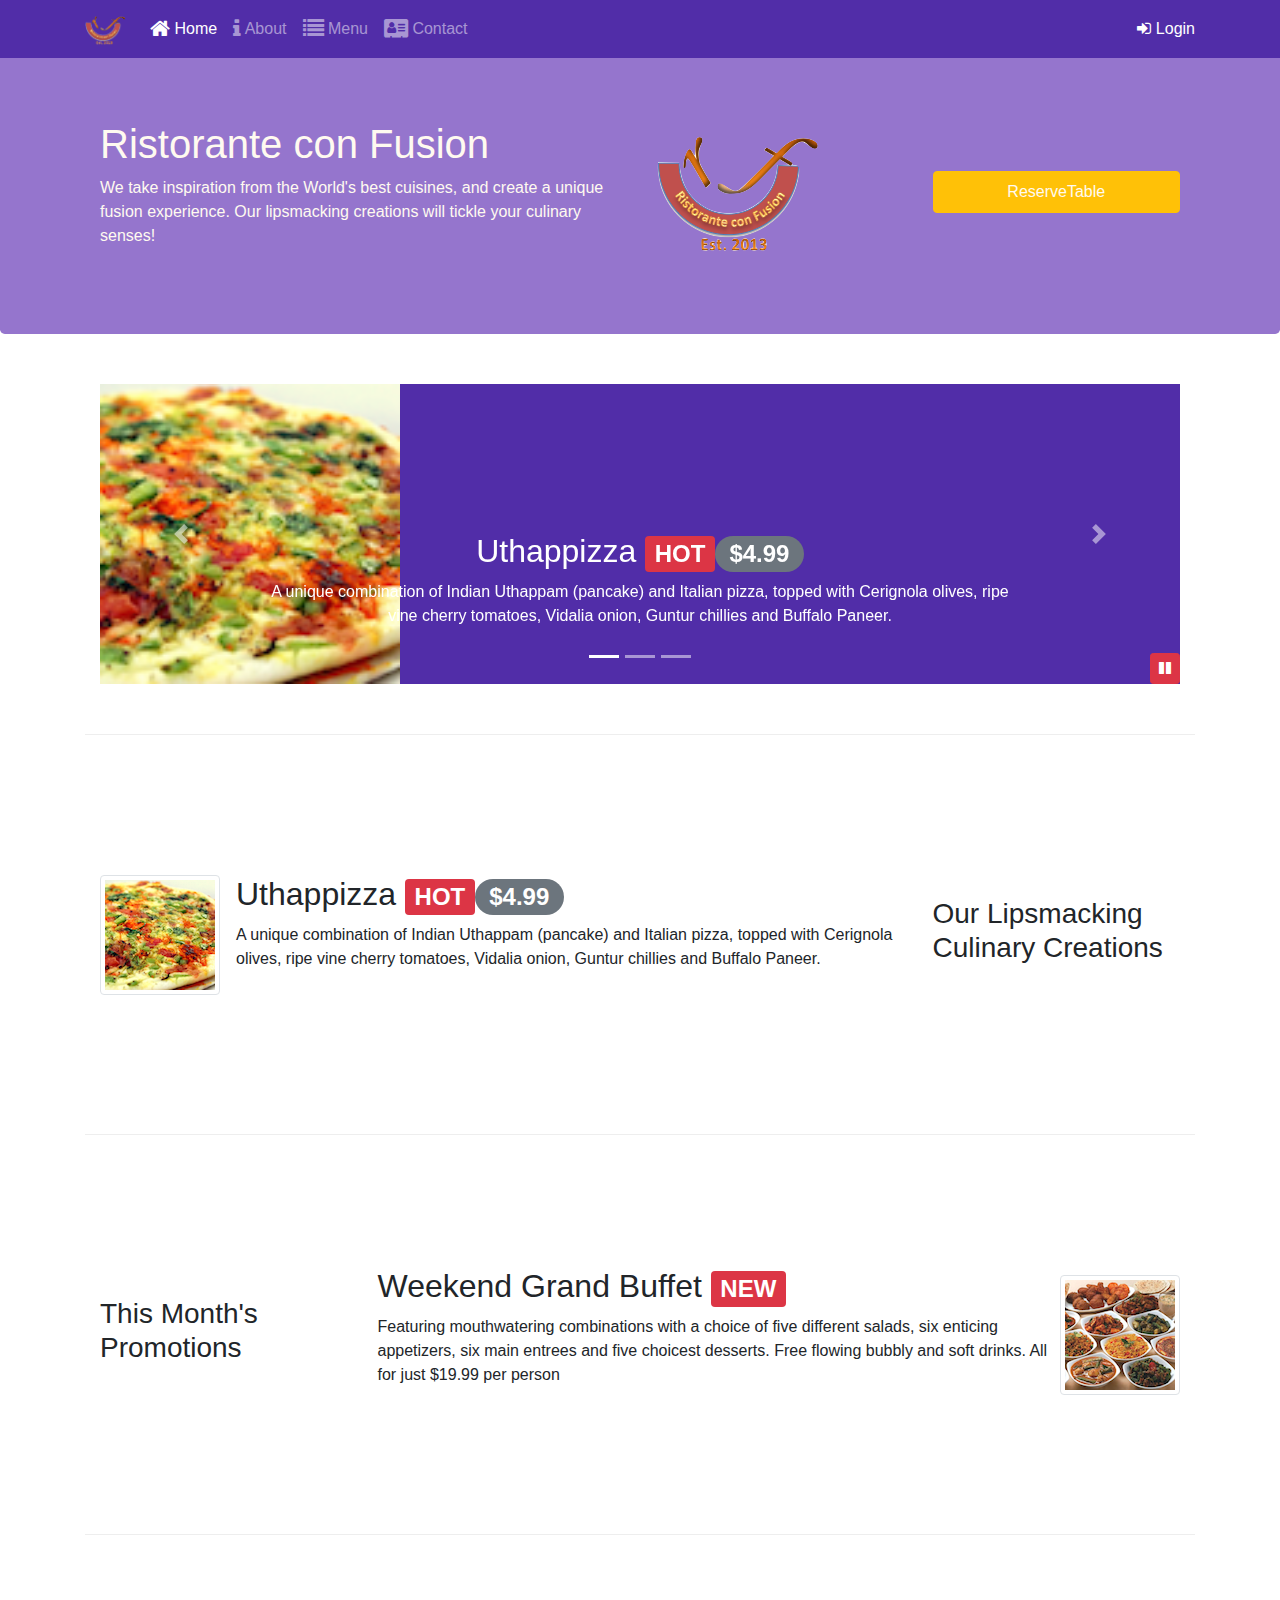
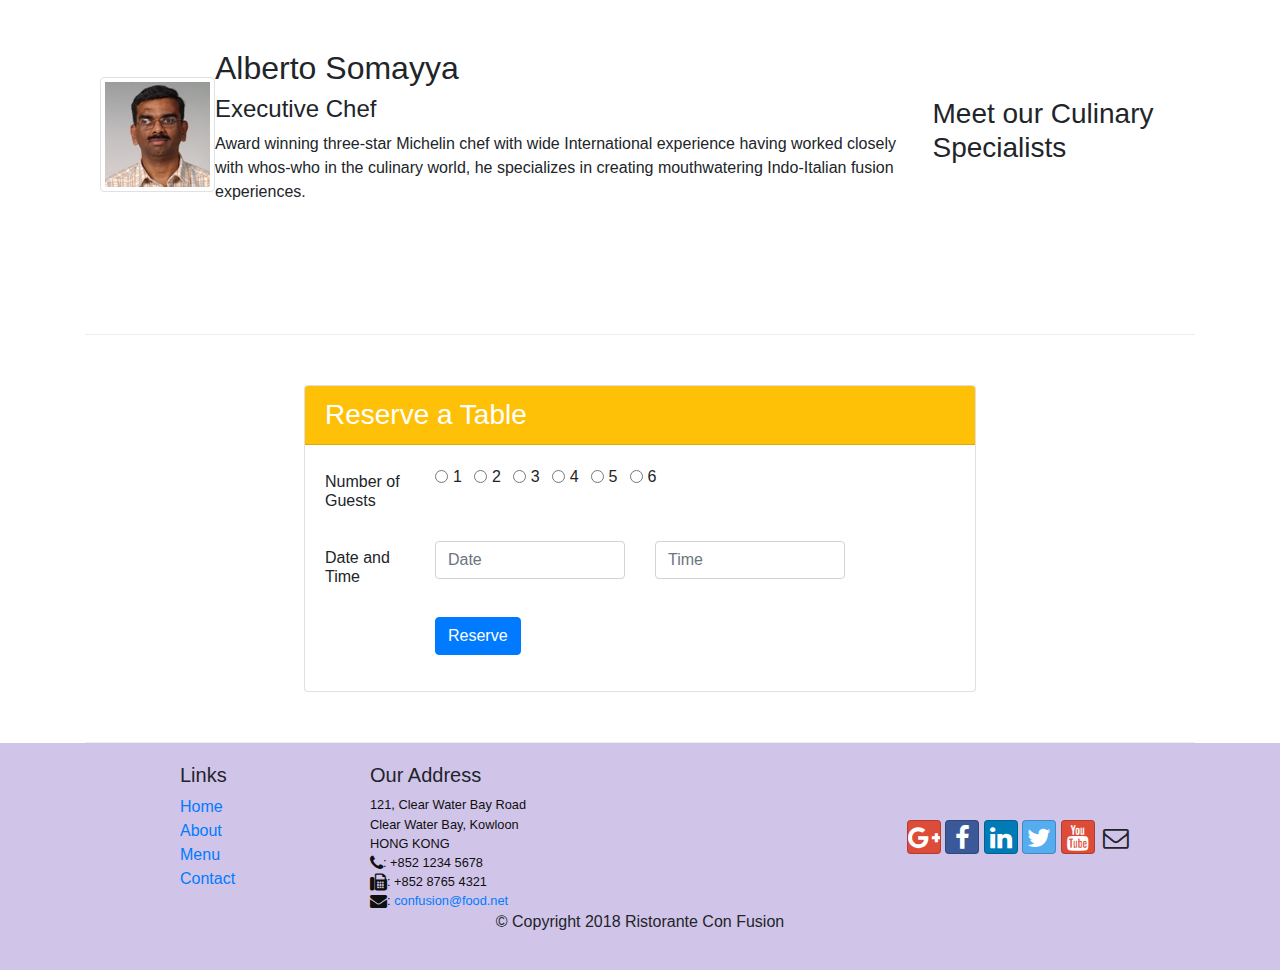
<file: index.html>
<!DOCTYPE html><html lang="en"><head><title>Ristorante Con Fusion</title><meta charset="utf-8"><meta name="viewport" content="width=device-width,initial-scale=1,shrink-to-fit=no"><meta http-equiv="x-ua-compatible" content="ie=edge"><!-- Bootstrap CSS --><link rel="stylesheet" href="css/main.66e828c4c518be41d1cb.css"></head><body><nav class="navbar navbar-dark navbar-expand-sm fixed-top"><div class="container"><button class="navbar-toggler" type="button" data-toggle="collapse" data-target="#Navbar"><span class="navbar-toggler-icon"></span></button> <a class="navbar-brand" href="./index.html"><img src="img/logo.png" height="30" width="41"></a><div class="collapse navbar-collapse" id="Navbar"><ul class="navbar-nav mr-auto"><li class="nav-item active"><a class="nav-link" href="#"><span class="fa fa-home fa-lg"></span> Home</a></li><li class="nav-item"><a class="nav-link" href="./aboutus.html"><span class="fa fa-info fa-lg"></span> About</a></li><li class="nav-item"><a class="nav-link" href="#"><span class="fa fa-list fa-lg"></span> Menu</a></li><li class="nav-item"><a class="nav-link" href="./contactus.html"><span class="fa fa-address-card fa-lg"></span> Contact</a></li></ul><span class="navbar-text"><a id="loginbtn" style="cursor: pointer;"><span class="fa fa-sign-in"></span> Login</a></span></div></div></nav><div id="loginModal" class="modal fade" role="dialog"><div class="modal-dialog modal-lg" role="content"><!-- Modal content--><div class="modal-content"><div class="modal-header mheader"><h4 class="modal-title">Login</h4><button type="button" class="close logincancel mheader">&times;</button></div><div class="modal-body mbody"><form><div class="form-row"><div class="form-group col-sm-4"><label class="sr-only" for="exampleInputEmail3">Email address</label> <input type="email" class="form-control form-control-sm mr-1" id="exampleInputEmail3" placeholder="Enter email"></div><div class="form-group col-sm-4"><label class="sr-only" for="exampleInputPassword3">Password</label> <input type="password" class="form-control form-control-sm mr-1" id="exampleInputPassword3" placeholder="Password"></div><div class="col-sm-auto"><div class="form-check"><input class="form-check-input" type="checkbox"> <label class="form-check-label">Remember me</label></div></div></div><div class="form-row"><button type="button" class="btn btn-secondary btn-sm ml-auto logincancel">Cancel</button> <button type="submit" class="btn btn-primary btn-sm ml-1">Sign in</button></div></form></div></div></div></div><div id="reserveModal" class="modal fade" role="dialog"><div class="modal-dialog modal-lg" role="content"><!-- Modal content--><div class="modal-content"><div class="modal-header mheader"><h4 class="modal-title">Reserve a Table</h4><button type="button" class="close reserve mheader">&times;</button></div><div class="modal-body mbody"><form><div class="form-group row"><label for="no.of guests" class="col-md-2 col-form-label"><h6>Number of Guests</h6></label><!-- radio button --><div class="col-md-10"><div class="form-check form-check-inline"><input class="form-check-input" type="radio" name="inlineRadioOptions" id="Radio1" value="option1"> <label class="form-check-label" for="inlineRadio1">1</label></div><div class="form-check form-check-inline"><input class="form-check-input" type="radio" name="inlineRadioOptions" id="Radio2" value="option2"> <label class="form-check-label" for="inlineRadio2">2</label></div><div class="form-check form-check-inline"><input class="form-check-input" type="radio" name="inlineRadioOptions" id="Radio3" value="option3"> <label class="form-check-label" for="inlineRadio3">3</label></div><div class="form-check form-check-inline"><input class="form-check-input" type="radio" name="inlineRadioOptions" id="Radio4" value="option1"> <label class="form-check-label" for="inlineRadio4">4</label></div><div class="form-check form-check-inline"><input class="form-check-input" type="radio" name="inlineRadioOptions" id="Radio5" value="option2"> <label class="form-check-label" for="inlineRadio5">5</label></div><div class="form-check form-check-inline"><input class="form-check-input" type="radio" name="inlineRadioOptions" id="Radio6" value="option3"> <label class="form-check-label" for="inlineRadio6">6</label></div></div></div><div class="form-group row"><label for="Section" class="col-12 col-md-2 col-form-label"><h6>Section</h6></label><div class="col-12 col-md-4 btn-group" role="group" aria-label="Section"><button type="button" class="btn btn-success active" checked="checked">Non-Smoking</button> <button type="button" class="btn btn-danger">Smoking</button></div></div><div class="form-group row"><label for="Date & Time" class="col-12 col-md-2 col-form-label"><h6>Date and Time</h6></label><div class="col-12 col-md-4"><input type="text" class="form-control" id="date" name="Date" placeholder="Date"></div><div class="col-12 col-md-4"><input type="text" class="form-control" id="time" name="Time" placeholder="Time"></div></div><div class="form-group row"><div class="col offset-md-2 col-sm-12"><button type="button" class="btn btn-secondary btn-md" data-dismiss="modal">Cancel</button> <button type="button" class="btn btn-primary btn-md">Reserve</button></div></div></form></div></div></div></div><header class="jumbotron"><div class="container"><div class="row row-header"><div class="col-12 col-sm-6"><h1>Ristorante con Fusion</h1><p>We take inspiration from the World's best cuisines, and create a unique fusion experience. Our lipsmacking creations will tickle your culinary senses!</p></div><div class="col-12 col-sm-3 align-self-center"><img src="img/logo.png" class="img-fluid"></div><div class="col-12 col-sm-3 align-self-center"><a role="button" class="btn btn-block nav-link btn-warning reserve" id="reserveTable">ReserveTable</a></div></div></div></header><div class="container"><div class="row row-content"><div class="col"><div id="mycarousel" class="carousel slide" data-ride="carousel"><div class="carousel-inner" role="listbox"><div class="carousel-item active"><img class="d-block img-fluid" src="img/uthappizza.png" alt="Uthappizza"><div class="carousel-caption d-none d-md-block"><h2 class="mt-0">Uthappizza <span class="badge badge-danger">HOT</span><span class="badge badge-pill badge-secondary">$4.99</span></h2><p class="d-none d-sm-block">A unique combination of Indian Uthappam (pancake) and Italian pizza, topped with Cerignola olives, ripe vine cherry tomatoes, Vidalia onion, Guntur chillies and Buffalo Paneer.</p></div></div><div class="carousel-item"><img src="img/buffet.png" alt="buffet" class="d-block img-fluid"><div class="carousel-caption d-none d-md-block"><h2>Weekend Grand Buffet <span class="badge badge-danger">NEW</span></h2><p class="d-none d-sm-block">Featuring mouthwatering combinations with a choice of five different salads, six enticing appetizers, six main entrees and five choicest desserts. Free flowing bubbly and soft drinks. All for just $19.99 per person</p></div></div><div class="carousel-item"><img src="img/alberto.png" alt="alberto" class="d-block img-fluid"><div class="carousel-caption d-none d-md-block"><h2 class="mt-0">Alberto Somayya</h2><h4>Executive Chef</h4><p class="d-none d-sm-block">Award winning three-star Michelin chef with wide International experience having worked closely with whos-who in the culinary world, he specializes in creating mouthwatering Indo-Italian fusion experiences.</p></div></div><ol class="carousel-indicators"><li data-target="#mycarousel" data-slide-to="0" class="active"></li><li data-target="#mycarousel" data-slide-to="1"></li><li data-target="#mycarousel" data-slide-to="2"></li></ol></div><a class="carousel-control-prev" href="#mycarousel" role="button" data-slide="prev"><span class="carousel-control-prev-icon"></span> </a><a class="carousel-control-next" href="#mycarousel" role="button" data-slide="next"><span class="carousel-control-next-icon"></span> </a><button class="btn btn-danger btn-sm" id="carouselButton"><span id="carousel-button-icon" class="fa fa-pause"></span></button></div></div></div><div class="row row-content align-items-center"><div class="col-12 col-sm-4 order-sm-last col-md-3"><h3>Our Lipsmacking Culinary Creations</h3></div><div class="col col-sm order-sm-first col-md"><div class="media"><img class="d-flex mr-3 img-thumbnail align-self-center" src="img/uthappizza.png" alt="uthappizza"><div class="media-body"><h2 class="mt-0">Uthappizza <span class="badge badge-danger">HOT</span><span class="badge badge-pill badge-secondary">$4.99</span></h2><p class="d-none d-sm-block">A unique combination of Indian Uthappam (pancake) and Italian pizza, topped with Cerignola olives, ripe vine cherry tomatoes, Vidalia onion, Guntur chillies and Buffalo Paneer.</p></div></div></div></div><div class="row row-content align-items-center"><div class="col col-sm-3 order-sm-first col-md-3"><h3>This Month's Promotions</h3></div><div class="col-12 col-sm-9 order-sm-last col-md-9"><div class="media"><div class="media-body"><h2>Weekend Grand Buffet <span class="badge badge-danger">NEW</span></h2><p class="d-none d-sm-block">Featuring mouthwatering combinations with a choice of five different salads, six enticing appetizers, six main entrees and five choicest desserts. Free flowing bubbly and soft drinks. All for just $19.99 per person</p></div><img src="img/buffet.png" alt="buffet" class="d-flex m3-3 img-thumbnail align-self-center"></div></div></div><div class="row row-content align-items-center"><div class="col-12 col-sm-4 order-sm-last col-md-3"><h3>Meet our Culinary Specialists</h3></div><div class="col col-sm order-sm-first col-md"><div class="media"><img src="img/alberto.png" alt="alberto" class="d-flex m3-3 img-thumbnail align-self-center"><div class="media-body"><h2 class="mt-0">Alberto Somayya</h2><h4>Executive Chef</h4><p class="d-none d-sm-block">Award winning three-star Michelin chef with wide International experience having worked closely with whos-who in the culinary world, he specializes in creating mouthwatering Indo-Italian fusion experiences.</p></div></div></div></div><div id="book" class="row row-content justify-content-center"><div class="card"><h3 class="card-header bg-warning text-white">Reserve a Table</h3><div class="card-body"><form><div class="form-group row"><label for="no.of guests" class="col-md-2 col-form-label"><h6>Number of Guests</h6></label><!-- radio button --><div class="col-md-10"><div class="form-check form-check-inline"><input class="form-check-input" type="radio" name="inlineRadioOptions" id="inlineRadio1" value="option1"> <label class="form-check-label" for="inlineRadio1">1</label></div><div class="form-check form-check-inline"><input class="form-check-input" type="radio" name="inlineRadioOptions" id="inlineRadio2" value="option2"> <label class="form-check-label" for="inlineRadio2">2</label></div><div class="form-check form-check-inline"><input class="form-check-input" type="radio" name="inlineRadioOptions" id="inlineRadio3" value="option3"> <label class="form-check-label" for="inlineRadio3">3</label></div><div class="form-check form-check-inline"><input class="form-check-input" type="radio" name="inlineRadioOptions" id="inlineRadio4" value="option1"> <label class="form-check-label" for="inlineRadio4">4</label></div><div class="form-check form-check-inline"><input class="form-check-input" type="radio" name="inlineRadioOptions" id="inlineRadio5" value="option2"> <label class="form-check-label" for="inlineRadio5">5</label></div><div class="form-check form-check-inline"><input class="form-check-input" type="radio" name="inlineRadioOptions" id="inlineRadio6" value="option3"> <label class="form-check-label" for="inlineRadio6">6</label></div></div></div><div class="form-group row"><label for="Date & Time" class="col-12 col-md-2 col-form-label"><h6>Date and Time</h6></label><div class="col-12 col-md-4"><input type="text" class="form-control" id="Date" name="Date" placeholder="Date"></div><div class="col-12 col-md-4"><input type="text" class="form-control" id="Time" name="Time" placeholder="Time"></div></div><div class="form-group row"><div class="offset-md-2 col-md-10"><button type="submit" class="btn btn-primary">Reserve</button></div></div></form></div></div></div></div><footer class="footer"><div class="container"><div class="row"><div class="col-4 offset-1 col-sm-2"><h5>Links</h5><ul class="list-unstyled"><li><a href="#">Home</a></li><li><a href="#">About</a></li><li><a href="#">Menu</a></li><li><a href="#">Contact</a></li></ul></div><div class="col-7 col-sm-5"><h5>Our Address</h5><address class="address">121, Clear Water Bay Road<br>Clear Water Bay, Kowloon<br>HONG KONG<br><i class="fa fa-phone fa-lg"></i>: +852 1234 5678<br><i class="fa fa-fax fa-lg"></i>: +852 8765 4321<br><i class="fa fa-envelope fa-lg"></i>: <a href="mailto:confusion@food.net">confusion@food.net</a></address></div><div class="col-12 col-sm-4 align-self-center"><div class="text-center"><a class="btn btn-social-icon btn-google" href="http://google.com/+"><i class="fa fa-google-plus"></i></a> <a class="btn btn-social-icon btn-facebook" href="http://www.facebook.com/profile.php?id="><i class="fa fa-facebook"></i></a> <a class="btn btn-social-icon btn-linkedin" href="http://www.linkedin.com/in/"><i class="fa fa-linkedin"></i></a> <a class="btn btn-social-icon btn-twitter" href="http://twitter.com/"><i class="fa fa-twitter"></i></a> <a class="btn btn-social-icon btn-google" href="http://youtube.com/"><i class="fa fa-youtube"></i></a> <a class="btn btn-social-icon" href="mailto:"><i class="fa fa-envelope-o"></i></a></div></div></div><div class="row justify-content-center"><div class="col-auto"><p>© Copyright 2018 Ristorante Con Fusion</p></div></div></div></footer><script src="js/main.7659e0a57dca04ae2010.js"></script></body></html>
</file>
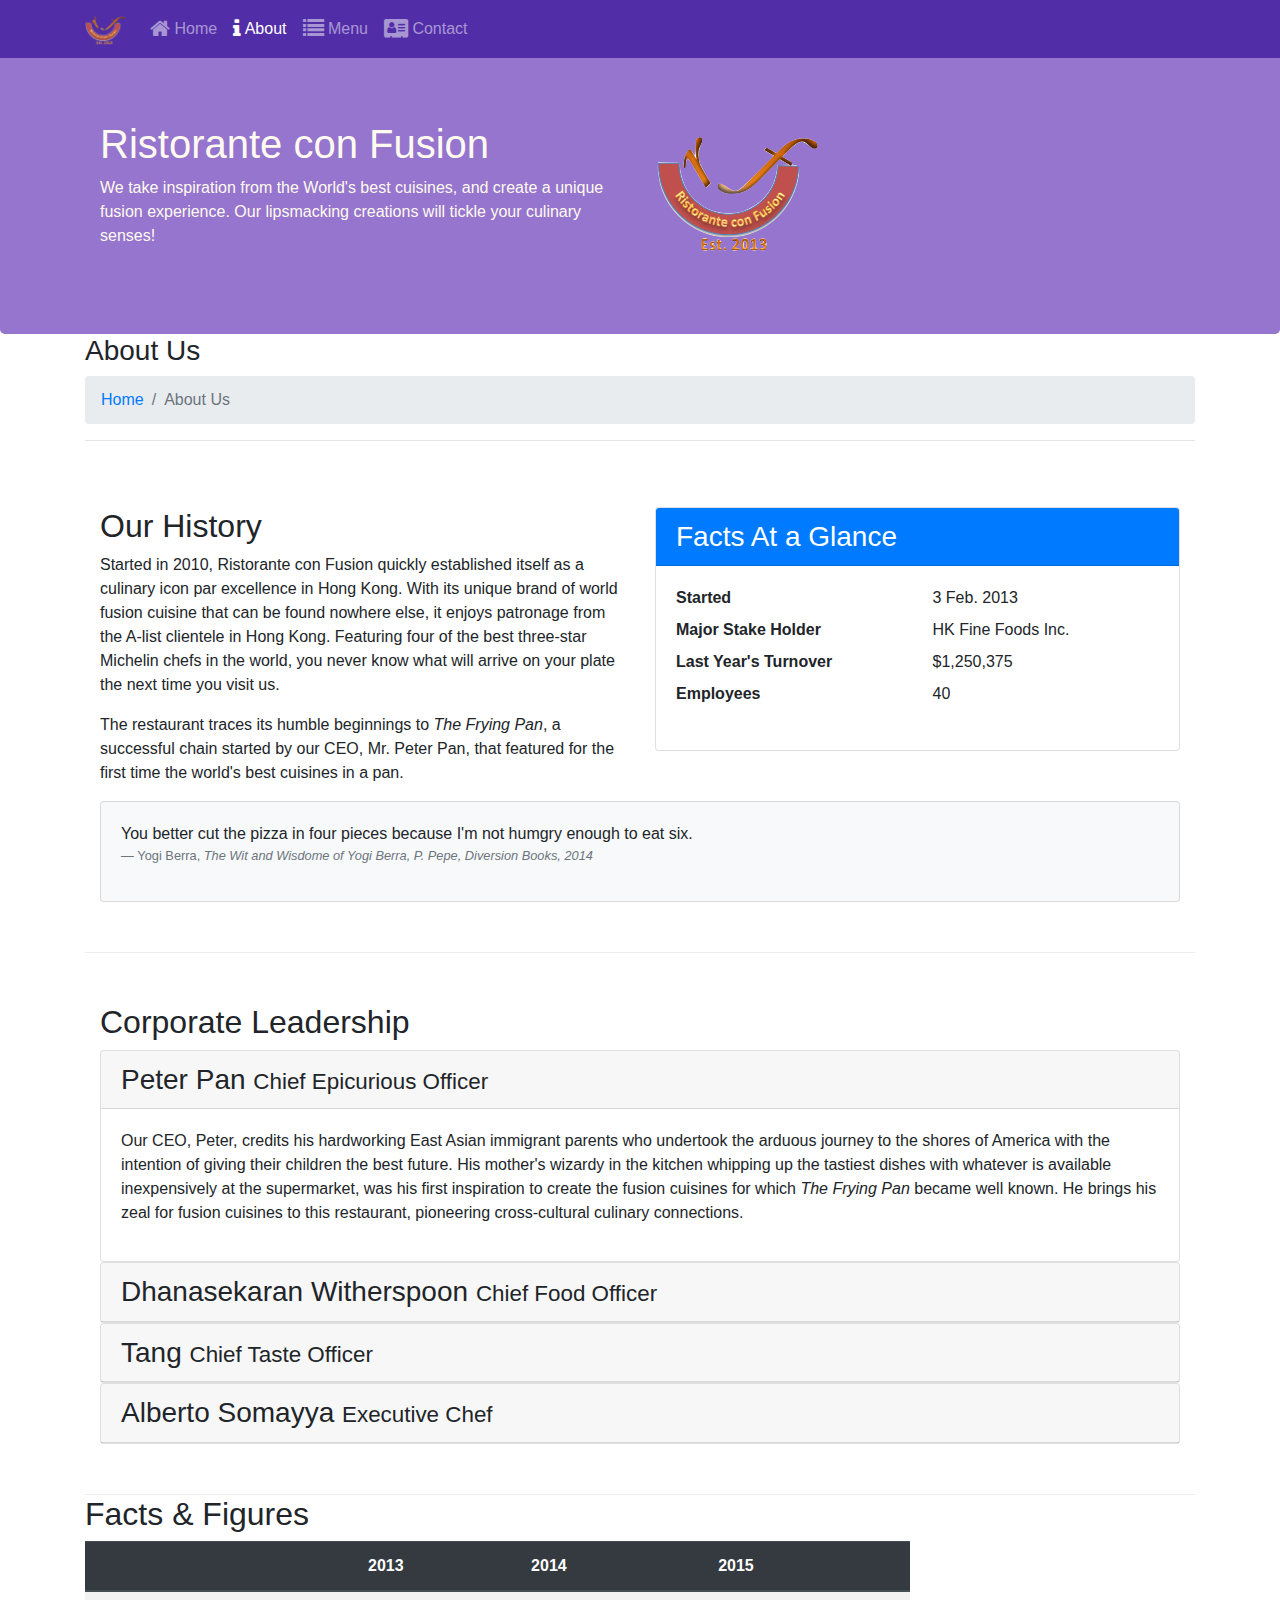
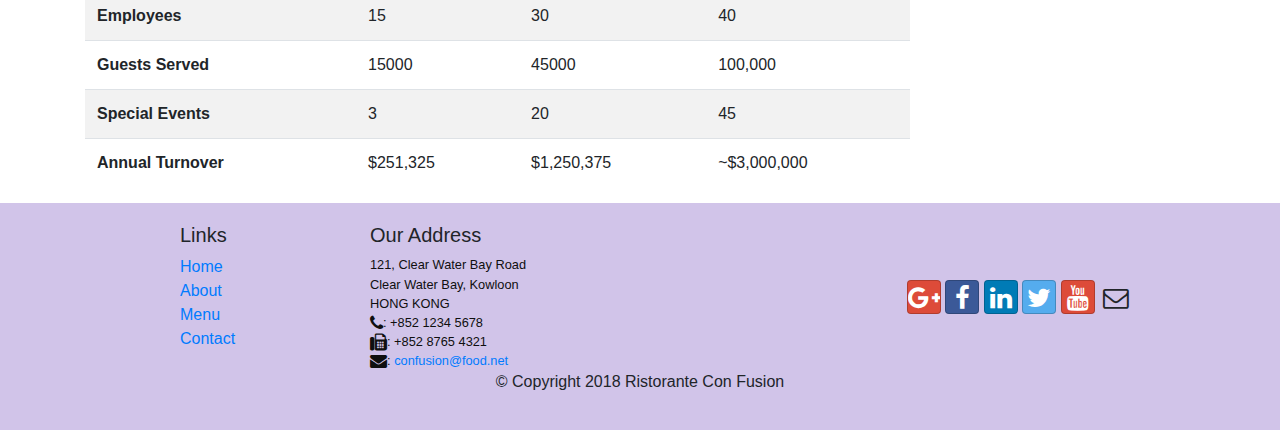
<file: aboutus.html>
<!DOCTYPE html><html lang="en"><head><title>Ristorante Con Fusion: About Us</title><meta charset="utf-8"><meta name="viewport" content="width=device-width,initial-scale=1,shrink-to-fit=no"><meta http-equiv="x-ua-compatible" content="ie=edge"><!-- Bootstrap CSS --><link rel="stylesheet" href="css/main.66e828c4c518be41d1cb.css"></head><body><nav class="navbar navbar-dark navbar-expand-sm fixed-top"><div class="container"><button class="navbar-toggler" type="button" data-toggle="collapse" data-target="#Navbar"><span class="navbar-toggler-icon"></span></button> <a class="navbar-brand" href="./index.html"><img src="img/logo.png" height="30" width="41"></a><div class="collapse navbar-collapse" id="Navbar"><ul class="navbar-nav mr-auto"><li class="nav-item"><a class="nav-link" href="./index.html"><span class="fa fa-home fa-lg"></span> Home</a></li><li class="nav-item active"><a class="nav-link" href="#"><span class="fa fa-info fa-lg"></span> About</a></li><li class="nav-item"><a class="nav-link" href="#"><span class="fa fa-list fa-lg"></span> Menu</a></li><li class="nav-item"><a class="nav-link" href="./contactus.html"><span class="fa fa-address-card fa-lg"></span> Contact</a></li></ul></div></div></nav><header class="jumbotron"><div class="container"><div class="row row-header"><div class="col-12 col-sm-6"><h1>Ristorante con Fusion</h1><p>We take inspiration from the World's best cuisines, and create a unique fusion experience. Our lipsmacking creations will tickle your culinary senses!</p></div><div class="col-12 col-sm align-self-center"><img src="img/logo.png" class="img-fluid"></div></div></div></header><div class="container"><div class="row"><div class="col-12"><h3>About Us</h3><ol class="col-12 breadcrumb"><li class="breadcrumb-item"><a href="./index.html">Home</a></li><li class="breadcrumb-item active">About Us</li></ol><hr></div></div><div class="row row-content"><div class="col col-sm-6"><h2>Our History</h2><p>Started in 2010, Ristorante con Fusion quickly established itself as a culinary icon par excellence in Hong Kong. With its unique brand of world fusion cuisine that can be found nowhere else, it enjoys patronage from the A-list clientele in Hong Kong. Featuring four of the best three-star Michelin chefs in the world, you never know what will arrive on your plate the next time you visit us.</p><p>The restaurant traces its humble beginnings to <em>The Frying Pan</em>, a successful chain started by our CEO, Mr. Peter Pan, that featured for the first time the world's best cuisines in a pan.</p></div><div class="col-sm"><div class="card"><h3 class="card-header bg-primary text-white">Facts At a Glance</h3><div class="card-body"><dl class="row"><dt class="col-6">Started</dt><dd class="col-6">3 Feb. 2013</dd><dt class="col-6">Major Stake Holder</dt><dd class="col-6">HK Fine Foods Inc.</dd><dt class="col-6">Last Year's Turnover</dt><dd class="col-6">$1,250,375</dd><dt class="col-6">Employees</dt><dd class="col-6">40</dd></dl></div></div></div><div class="col-12"><div class="card card-body bg-light"><blockquote class="blocklquote"><p class="mb-0">You better cut the pizza in four pieces because I'm not humgry enough to eat six.</p><footer class="blockquote-footer">Yogi Berra, <cite title="Soutce Title">The Wit and Wisdome of Yogi Berra, P. Pepe, Diversion Books, 2014</cite></footer></blockquote></div></div></div><div class="row row-content"><div class="col"><h2>Corporate Leadership</h2><!-- tab nav --><!-- <ul class="nav nav-tabs">
                    <li class="nav-item">
                        <a class="nav-link active" href="#peter" role="tab" data-toggle="tab">Peter Pan, CEO</a>
                    </li>
                    <li class="nav-item">
                        <a class="nav-link" href="#danny" role="tab" data-toggle="tab">Danny Witherspoon, CFO</a>
                    </li>
                    <li class="nav-item">
                        <a class="nav-link" href="#agumbe" role="tab" data-toggle="tab">Agumbe Tang, CTO</a>
                    </li>
                    <li class="nav-item">
                        <a class="nav-link" href="#alberto" role="tab" data-toggle="tab">Alberto Somayya, Exec. Chef</a>
                    </li>
                </ul> --><!-- <div class="tab-content">
                    <div role="tabpanel" class="tab-pane fade show active" id="peter">
                        <h3>Peter Pan <small>Chief Epicurious Officer</small></h3>
                        <p class="d-none d-sm-block">Our CEO, Peter, credits his hardworking East Asian immigrant parents who undertook the arduous journey to the shores of America with the intention of giving their children the best future. His mother's wizardy in the kitchen whipping up the tastiest dishes with whatever is available inexpensively at the supermarket, was his first inspiration to create the fusion cuisines for which <em>The Frying Pan</em> became well known. He brings his zeal for fusion cuisines to this restaurant, pioneering cross-cultural culinary connections.</p>
                    </div>
                    <div role="tabpanel" class="tab-pane fade show active" id="danny">
                        <h3>Dhanasekaran Witherspoon <small>Chief Food Officer</small></h3>
                        <p class="d-none d-sm-block">Our CFO, Danny, as he is affectionately referred to by his colleagues, comes from a long established family tradition in farming and produce. His experiences growing up on a farm in the Australian outback gave him great appreciation for varieties of food sources. As he puts it in his own words, <em>Everything that runs, wins, and everything that stays, pays!</em></p>
                    </div>
                    <div role="tabpanel" class="tab-pane fade show active" id="agumbe">
                        <h3>Agumbe Tang <small>Chief Taste Officer</small></h3>
                        <p class="d-none d-sm-block">Blessed with the most discerning gustatory sense, Agumbe, our CTO, personally ensures that every dish that we serve meets his exacting tastes. Our chefs dread the tongue lashing that ensues if their dish does not meet his exacting standards. He lives by his motto, <em>You click only if you survive my lick.</em></p>
                    </div>
                    <div role="tabpanel" class="tab-pane fade show active" id="alberto">
                        <h3>Alberto Somayya <small>Executive Chef</small></h3>
                        <p class="d-none d-sm-block">Award winning three-star Michelin chef with wide International experience having worked closely with whos-who in the culinary world, he specializes in creating mouthwatering Indo-Italian fusion experiences. He says, <em>Put together the cuisines from the two craziest cultures, and you get a winning hit! Amma Mia!</em></p>
                    </div>
                </div> --><!-- accordion --><div id="accordion"><div class="card"><div class="card-header" role="tab" id="peterhead"><h3 class="mb-0"><a data-toggle="collapse" data-target="#peter">Peter Pan <small>Chief Epicurious Officer</small></a></h3></div><div class="collapse show" id="peter" data-parent="#accordion"><div class="card-body"><p class="d-none d-sm-block">Our CEO, Peter, credits his hardworking East Asian immigrant parents who undertook the arduous journey to the shores of America with the intention of giving their children the best future. His mother's wizardy in the kitchen whipping up the tastiest dishes with whatever is available inexpensively at the supermarket, was his first inspiration to create the fusion cuisines for which <em>The Frying Pan</em> became well known. He brings his zeal for fusion cuisines to this restaurant, pioneering cross-cultural culinary connections.</p></div></div></div><div class="card"><div class="card-header" role="tab" id="dannyhead"><h3 class="mb-0"><a class="collapsed" data-toggle="collapse" data-target="#danny">Dhanasekaran Witherspoon <small>Chief Food Officer</small></a></h3></div><div class="collapse" id="danny" data-parent="#accordion"><div class="card-body"><p class="d-none d-sm-block">Our CFO, Danny, as he is affectionately referred to by his colleagues, comes from a long established family tradition in farming and produce. His experiences growing up on a farm in the Australian outback gave him great appreciation for varieties of food sources. As he puts it in his own words, <em>Everything that runs, wins, and everything that stays, pays!</em></p></div></div></div><div class="card"><div class="card-header" role="tab" id="agumbehead"><h3 class="mb-0"><a class="collapsed" data-toggle="collapse" data-target="#agumbe">Tang <small>Chief Taste Officer</small></a></h3></div><div class="collapse" id="agumbe" data-parent="#accordion"><div class="card-body"><p class="d-none d-sm-block">Blessed with the most discerning gustatory sense, Agumbe, our CTO, personally ensures that every dish that we serve meets his exacting tastes. Our chefs dread the tongue lashing that ensues if their dish does not meet his exacting standards. He lives by his motto, <em>You click only if you survive my lick.</em></p></div></div></div><div class="card"><div class="card-header" role="tab" id="albertohead"><h3 class="mb-0"><a class="collapsed" data-toggle="collapse" data-target="#alberto">Alberto Somayya <small>Executive Chef</small></a></h3></div><div class="collapse" id="alberto" data-parent="#accordion"><div class="card-body"><p class="d-none d-sm-block">Award winning three-star Michelin chef with wide International experience having worked closely with whos-who in the culinary world, he specializes in creating mouthwatering Indo-Italian fusion experiences. He says, <em>Put together the cuisines from the two craziest cultures, and you get a winning hit! Amma Mia!</em></p></div></div></div></div></div></div><div class="row row_content"><div class="col-12 col-sm-9"><h2>Facts &amp; Figures</h2><div class="table-responsive"><table class="table table-striped"><thead class="thead-dark"><tr><th>&nbsp;</th><th>2013</th><th>2014</th><th>2015</th></tr></thead><tbody><tr><th>Employees</th><td>15</td><td>30</td><td>40</td></tr><tr><th>Guests Served</th><td>15000</td><td>45000</td><td>100,000</td></tr><tr><th>Special Events</th><td>3</td><td>20</td><td>45</td></tr><tr><th>Annual Turnover</th><td>$251,325</td><td>$1,250,375</td><td>~$3,000,000</td></tr></tbody></table></div></div><div class="col-12 col-sm-3"></div></div></div><footer class="footer"><div class="container"><div class="row"><div class="col-4 offset-1 col-sm-2"><h5>Links</h5><ul class="list-unstyled"><li><a href="#">Home</a></li><li><a href="#">About</a></li><li><a href="#">Menu</a></li><li><a href="#">Contact</a></li></ul></div><div class="col-7 col-sm-5"><h5>Our Address</h5><address class="address">121, Clear Water Bay Road<br>Clear Water Bay, Kowloon<br>HONG KONG<br><i class="fa fa-phone fa-lg"></i>: +852 1234 5678<br><i class="fa fa-fax fa-lg"></i>: +852 8765 4321<br><i class="fa fa-envelope fa-lg"></i>: <a href="mailto:confusion@food.net">confusion@food.net</a></address></div><div class="col-12 col-sm-4 align-self-center"><div class="text-center"><a class="btn btn-social-icon btn-google" href="http://google.com/+"><i class="fa fa-google-plus"></i></a> <a class="btn btn-social-icon btn-facebook" href="http://www.facebook.com/profile.php?id="><i class="fa fa-facebook"></i></a> <a class="btn btn-social-icon btn-linkedin" href="http://www.linkedin.com/in/"><i class="fa fa-linkedin"></i></a> <a class="btn btn-social-icon btn-twitter" href="http://twitter.com/"><i class="fa fa-twitter"></i></a> <a class="btn btn-social-icon btn-google" href="http://youtube.com/"><i class="fa fa-youtube"></i></a> <a class="btn btn-social-icon" href="mailto:"><i class="fa fa-envelope-o"></i></a></div></div></div><div class="row justify-content-center"><div class="col-auto"><p>© Copyright 2018 Ristorante Con Fusion</p></div></div></div></footer><script src="js/main.7659e0a57dca04ae2010.js"></script></body></html>
</file>
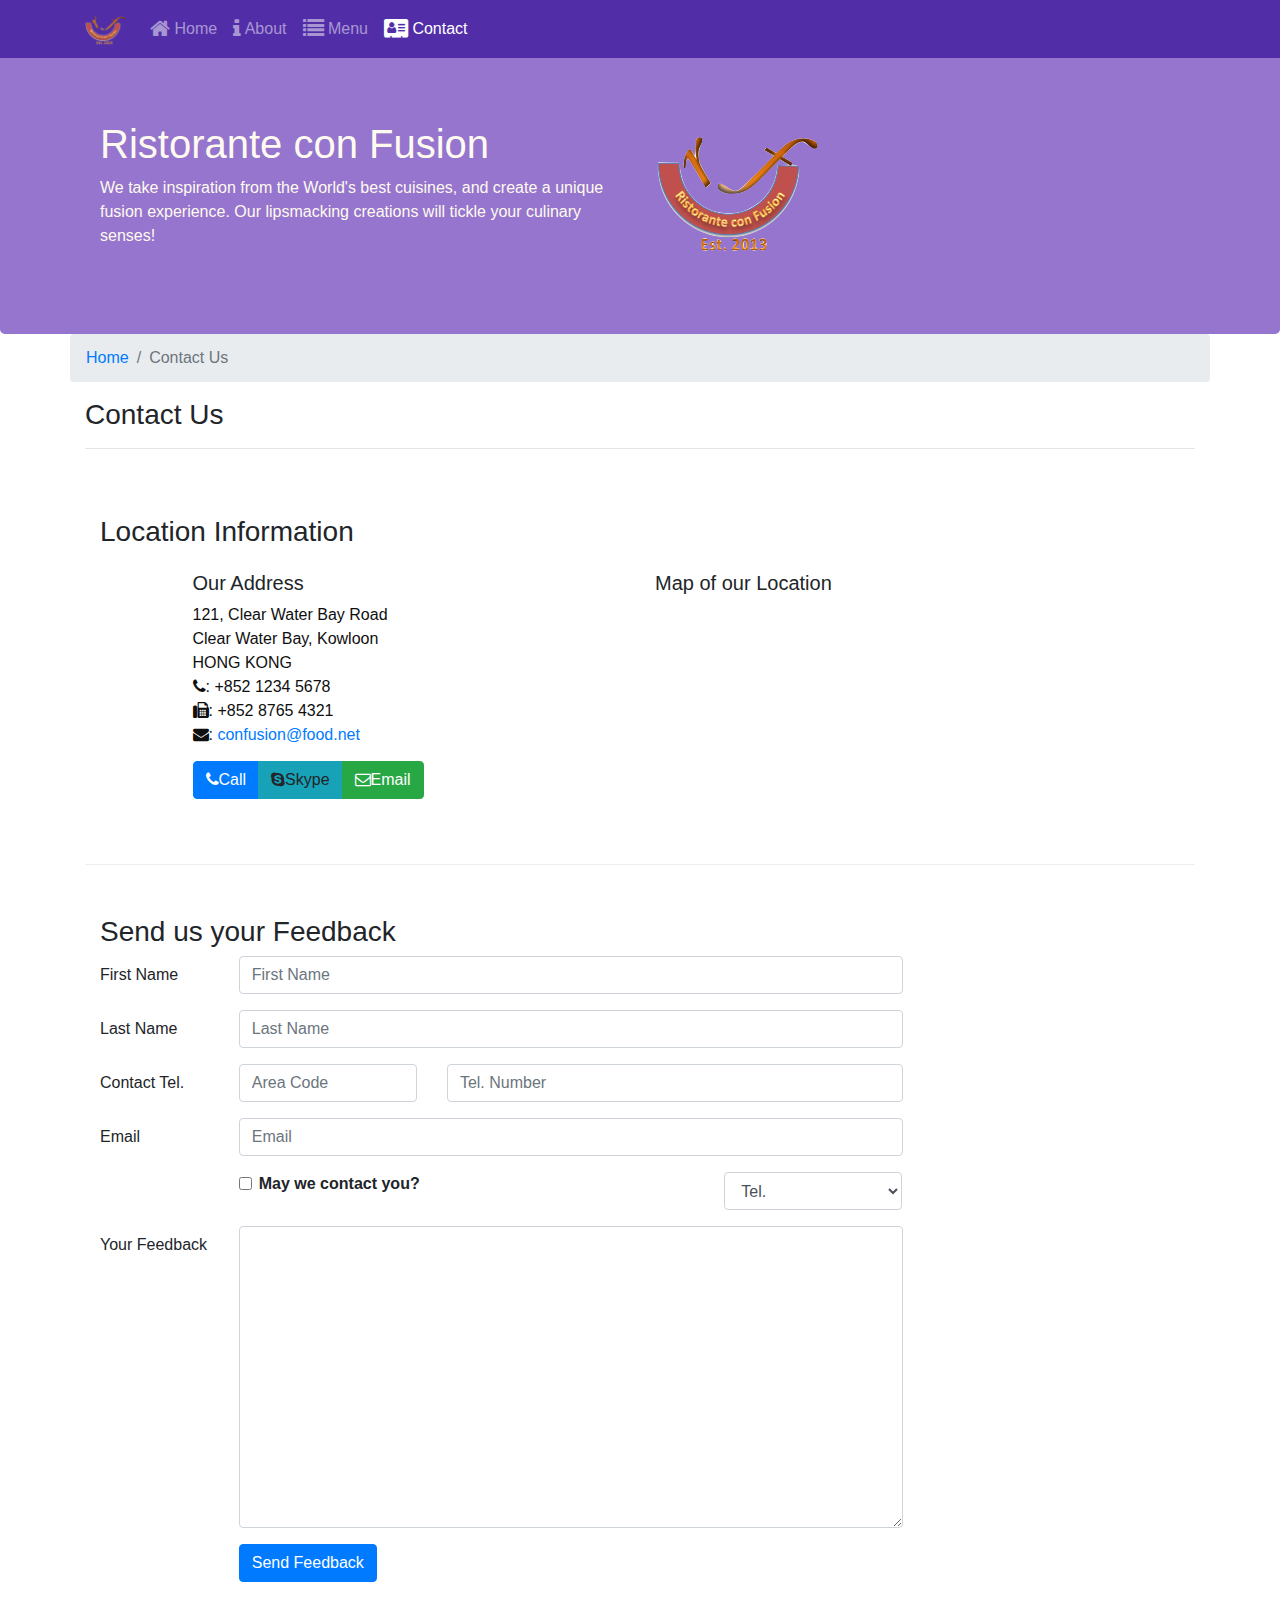
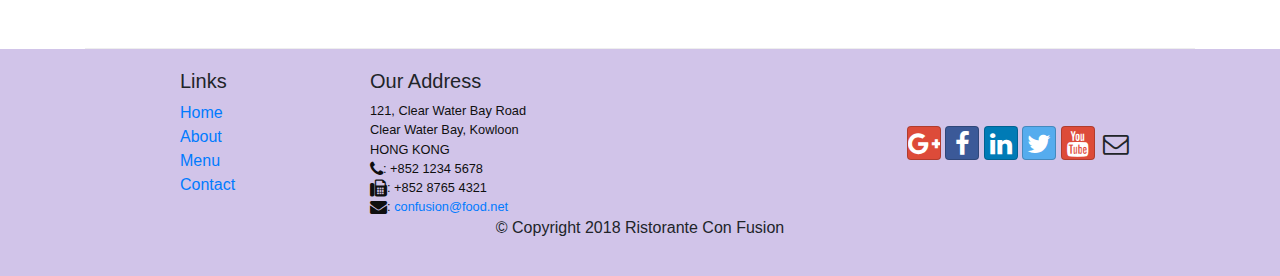
<file: contactus.html>
<!DOCTYPE html><html lang="en"><head><title>Ristorante Con Fusion: About Us</title><!-- Required meta tags always come first --><meta charset="utf-8"><meta name="viewport" content="width=device-width,initial-scale=1,shrink-to-fit=no"><meta http-equiv="x-ua-compatible" content="ie=edge"><!-- Bootstrap CSS --><link rel="stylesheet" href="css/main.66e828c4c518be41d1cb.css"></head><body><nav class="navbar navbar-dark navbar-expand-sm fixed-top"><div class="container"><button class="navbar-toggler" type="button" data-toggle="collapse" data-target="#Navbar"><span class="navbar-toggler-icon"></span></button> <a class="navbar-brand" href="#"><img src="img/logo.png" height="30" width="41"></a><div class="collapse navbar-collapse" id="Navbar"><ul class="navbar-nav mr-auto"><li class="nav-item"><a class="nav-link" href="./index.html"><span class="fa fa-home fa-lg"></span> Home</a></li><li class="nav-item"><a class="nav-link" href="./aboutus.html"><span class="fa fa-info fa-lg"></span> About</a></li><li class="nav-item"><a class="nav-link" href="#"><span class="fa fa-list fa-lg"></span> Menu</a></li><li class="nav-item active"><a class="nav-link" href="#"><span class="fa fa-address-card fa-lg"></span> Contact</a></li></ul></div></div></nav><header class="jumbotron"><div class="container"><div class="row row-header"><div class="col-12 col-sm-6"><h1>Ristorante con Fusion</h1><p>We take inspiration from the World's best cuisines, and create a unique fusion experience. Our lipsmacking creations will tickle your culinary senses!</p></div><div class="col-12 col-sm align-self-center"><img src="img/logo.png" class="img-fluid"></div></div></div></header><div class="container"><div class="row"><ol class="col-12 breadcrumb"><li class="breadcrumb-item"><a href="./index.html">Home</a></li><li class="breadcrumb-item active">Contact Us</li></ol><div class="col-12"><h3>Contact Us</h3><hr></div></div><div class="row row-content"><div class="col-12"><h3>Location Information</h3></div><div class="col-12 col-sm-4 offset-sm-1"><h5>Our Address</h5><address style="font-size: 100%">121, Clear Water Bay Road<br>Clear Water Bay, Kowloon<br>HONG KONG<br><i class="fa fa-phone"></i>: +852 1234 5678<br><i class="fa fa-fax"></i>: +852 8765 4321<br><i class="fa fa-envelope"></i>: <a href="mailto:confusion@food.net">confusion@food.net</a></address></div><div class="col-12 col-sm-6 offset-sm-1"><h5>Map of our Location</h5></div><div class="col-12 col-sm-11 offset-sm-1"><div class="btn-group" role="group"><a role="button" class="btn btn-primary" href="tel:+85212345678"><i class="fa fa-phone"></i>Call</a> <a role="button" class="btn btn-info"><i class="fa fa-skype"></i>Skype</a> <a role="button" class="btn btn-success" href="mailto:confusion@food.net"><i class="fa fa-envelope-o"></i>Email</a></div></div></div><div class="row row-content"><div class="col-12"><h3>Send us your Feedback</h3></div><div class="col-12 col-md-9"><form><div class="form-group row"><label for="firstname" class="col-md-2 col-form-label">First Name</label><div class="col-md-10"><input type="text" class="form-control" id="firstname" name="firstname" placeholder="First Name"></div></div><div class="form-group row"><label for="lastname" class="col-md-2 col-form-label">Last Name</label><div class="col-md-10"><input type="text" class="form-control" id="lastname" name="lastname" placeholder="Last Name"></div></div><div class="form-group row"><label for="telnum" class="col-12 col-md-2 col-form-label">Contact Tel.</label><div class="col-5 col-md-3"><input type="tel" class="form-control" id="areacode" name="areacode" placeholder="Area Code"></div><div class="col-7 col-md-7"><input type="tel" class="form-control" id="telnum" name="telnum" placeholder="Tel. Number"></div></div><div class="form-group row"><label for="emailid" class="col-12 col-md-2 col-form-label">Email</label><div class="col-md-10"><input type="email" class="form-control" id="emailid" name="emailid" placeholder="Email"></div></div><div class="form-group row"><div class="col-md-6 offset-md-2"><div class="form-check"><input type="checkbox" class="form-check-input" name="approve" value=""> <label class="form-check-label" for="approve"><strong>May we contact you?</strong></label></div></div><div class="col-md-3 offset-md-1"><select class="form-control"><option>Tel.</option><option>Email</option></select></div></div><div class="form-group row"><label for="feedback" class="col-12 col-md-2 col-form-label">Your Feedback</label><div class="col-md-10"><textarea class="form-control" id="feedback" name="feedback" rows="12"></textarea></div></div><div class="form-group row"><div class="offset-md-2 col-md-10"><button type="submit" class="btn btn-primary">Send Feedback</button></div></div></form></div><div class="col-12 col-md"></div></div></div><footer class="footer"><div class="container"><div class="row"><div class="col-4 offset-1 col-sm-2"><h5>Links</h5><ul class="list-unstyled"><li><a href="#">Home</a></li><li><a href="#">About</a></li><li><a href="#">Menu</a></li><li><a href="#">Contact</a></li></ul></div><div class="col-7 col-sm-5"><h5>Our Address</h5><address>121, Clear Water Bay Road<br>Clear Water Bay, Kowloon<br>HONG KONG<br><i class="fa fa-phone fa-lg"></i>: +852 1234 5678<br><i class="fa fa-fax fa-lg"></i>: +852 8765 4321<br><i class="fa fa-envelope fa-lg"></i>: <a href="mailto:confusion@food.net">confusion@food.net</a></address></div><div class="col-12 col-sm-4 align-self-center"><div class="text-center"><a class="btn btn-social-icon btn-google" href="http://google.com/+"><i class="fa fa-google-plus"></i></a> <a class="btn btn-social-icon btn-facebook" href="http://www.facebook.com/profile.php?id="><i class="fa fa-facebook"></i></a> <a class="btn btn-social-icon btn-linkedin" href="http://www.linkedin.com/in/"><i class="fa fa-linkedin"></i></a> <a class="btn btn-social-icon btn-twitter" href="http://twitter.com/"><i class="fa fa-twitter"></i></a> <a class="btn btn-social-icon btn-google" href="http://youtube.com/"><i class="fa fa-youtube"></i></a> <a class="btn btn-social-icon" href="mailto:"><i class="fa fa-envelope-o"></i></a></div></div></div><div class="row justify-content-center"><div class="col-auto"><p>© Copyright 2018 Ristorante Con Fusion</p></div></div></div></footer><!-- jQuery first, then Popper.js, then Bootstrap JS. --><script src="js/main.7659e0a57dca04ae2010.js"></script></body></html>
</file>
